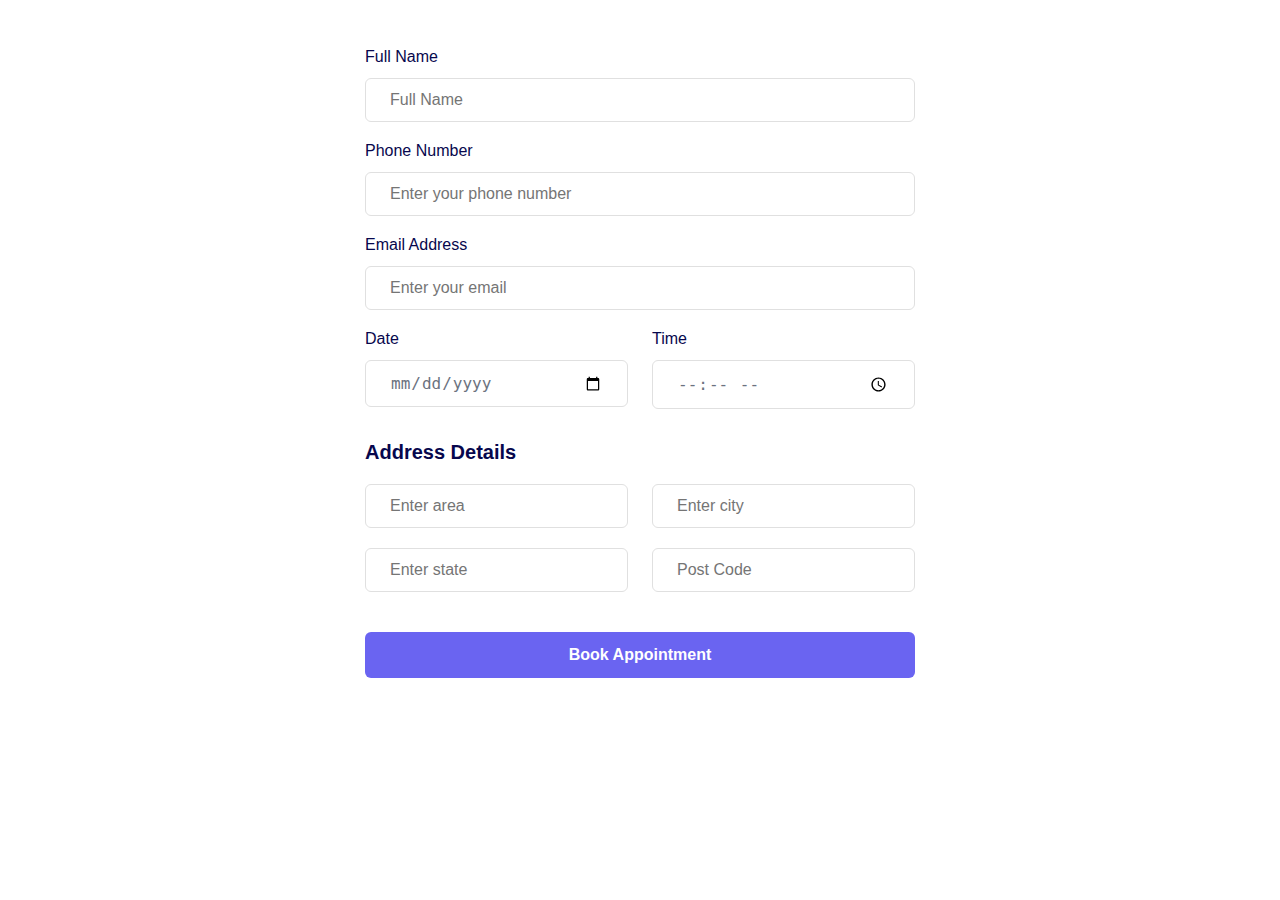
<file: vet.html>
<!DOCTYPE html>
<html lang="en">
<head>
    <meta charset="UTF-8">
    <meta name="viewport" content="width=device-width, initial-scale=1.0">
    <link rel="stylesheet" href="vet.css">
    <title>Vet Appointment</title>
</head>
<body>
<div class="main-wrapper">
  <div class="form-wrapper">
    <form >
      <div class="margin-bottom">
        <label for="name" class="form-label"> Full Name </label>
        <input
          type="text"
          name="name"
          id="name"
          placeholder="Full Name"
          class="form-input"
        />
      </div>
      <div class="margin-bottom">
        <label for="phone" class="form-label"> Phone Number </label>
        <input
          type="text"
          name="phone"
          id="phone"
          placeholder="Enter your phone number"
          class="form-input"
        />
      </div>
      <div class="margin-bottom">
        <label for="email" class="form-label"> Email Address </label>
        <input
          type="text"
          name="email"
          id="email"
          placeholder="Enter your email"
          class="form-input"
        />
      </div>
      <div class="flex flex-wrap formbold--mx-3">
        <div class="w-full sm:w-half formbold-px-3">
          <div class="margin-bottom w-full">
            <label for="date" class="form-label"> Date </label>
            <input
              type="date"
              name="date"
              id="date"
              class="form-input"
            />
          </div>
        </div>
        <div class="w-full sm:w-half formbold-px-3">
          <div class="margin-bottom">
            <label for="time" class="form-label"> Time </label>
            <input
              type="time"
              name="time"
              id="time"
              class="form-input"
            />
          </div>
        </div>
      </div>

      <div class="margin-bottom formbold-pt-3">
        <label class="form-label form-label-2">
          Address Details
        </label>
        <div class="flex flex-wrap formbold--mx-3">
          <div class="w-full sm:w-half formbold-px-3">
            <div class="margin-bottom">
              <input
                type="text"
                name="area"
                id="area"
                placeholder="Enter area"
                class="form-input"
              />
            </div>
          </div>
          <div class="w-full sm:w-half formbold-px-3">
            <div class="margin-bottom">
              <input
                type="text"
                name="city"
                id="city"
                placeholder="Enter city"
                class="form-input"
              />
            </div>
          </div>
          <div class="w-full sm:w-half formbold-px-3">
            <div class="margin-bottom">
              <input
                type="text"
                name="state"
                id="state"
                placeholder="Enter state"
                class="form-input"
              />
            </div>
          </div>
          <div class="w-full sm:w-half formbold-px-3">
            <div class="margin-bottom">
              <input
                type="text"
                name="post-code"
                id="post-code"
                placeholder="Post Code"
                class="form-input"
              />
            </div>
          </div>
        </div>
      </div>

      <div>
        <button class="formbold-btn" onClick="validate()">Book Appointment</button>
      </div>
    </form>
  </div>
</div>
<script src="script.js"></script>
</body>
</html>
</file>
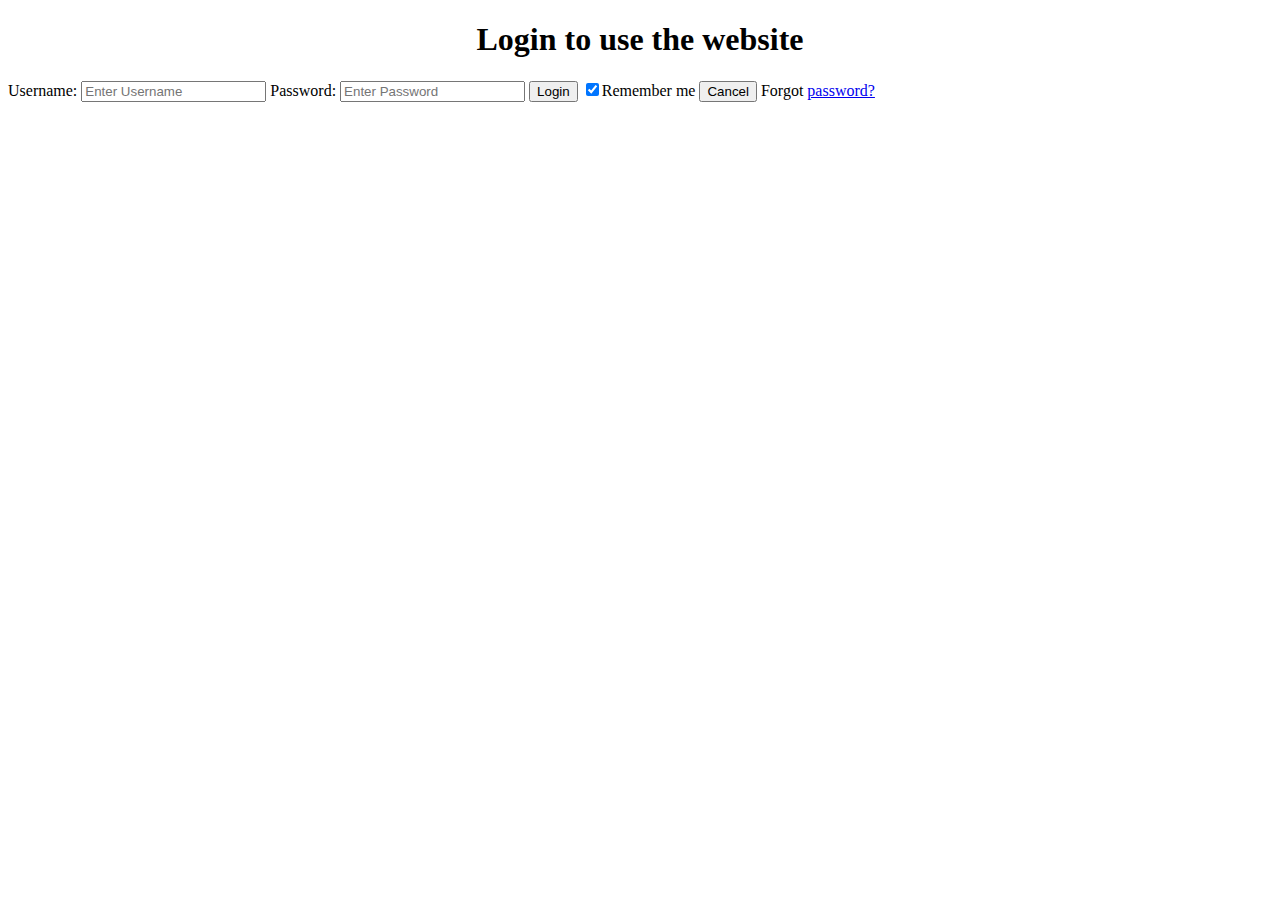
<file: WCN-Lab-1.html>
<!DOCTYPE html>
<html lang="en">
<head>
    <meta charset="UTF-8">
    <meta name="viewport" content="width=device-width, initial-scale=1.0">
    <title>Login page</title>
</head>
<body>
    <h1><center>Login to use the website</h1></center>

    <form>
        <div class="container">
            <label>Username:</label>
            <input type="text" placeholder="Enter Username" name="username" required>

            <label>Password:</label>
            <input type="text" placeholder="Enter Password" name="password" required>

            <button type="submit">Login</button>
            <input type="checkbox" checked="checked">Remember me

            <button type="button" class="cancelbtn">Cancel</button>
            Forgot <a href="#"> password? </a>
        </div>
    </form>
</body>
</html>
</file>
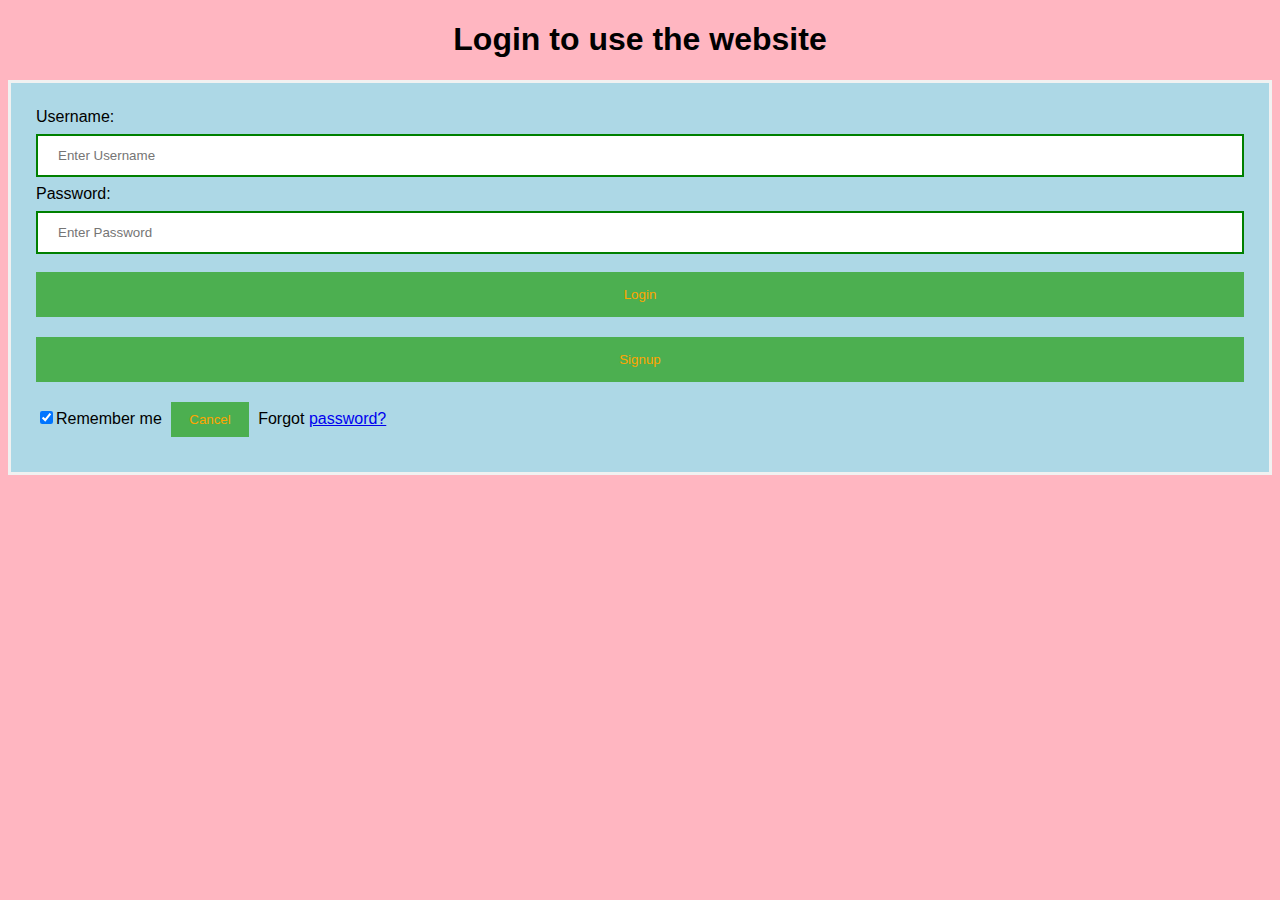
<file: WCN-Lab-2.html>
<!DOCTYPE html>
<html lang="en">
<head>
    <meta charset="UTF-8">
    <meta name="viewport" content="width=device-width, initial-scale=1.0">
    <title>Login page</title>
    <style>
        Body{
            font-family: Calibri,Helvetica,sans-serif;
            background-color: #FFB6C1;
        }
        button{
            background-color: #4CAF50;
            width: 100%;
            color: orange;
            padding: 15px;
            margin: 10px 0px;
            border: none;
            cursor: pointer;
        }
        form{
            border: 3px solid #f1f1f1;
        }
        input[type=text], input[type=password] {   
        width: 100%;   
        margin: 8px 0;  
        padding: 12px 20px;   
        display: inline-block;   
        border: 2px solid green;   
        box-sizing: border-box;   
    }  
 button:hover {   
        opacity: 0.7;   
    }   
  .cancelbtn {   
        width: auto;   
        padding: 10px 18px;  
        margin: 10px 5px;  
    }   
        
     
 .container {   
        padding: 25px;   
        background-color: lightblue;  
    }   

    </style>
</head>
<body>
    <h1><center>Login to use the website</h1></center>

    <form>
        <div class="container">
            <label>Username:</label>
            <input type="text" placeholder="Enter Username" name="username" required>

            <label>Password:</label>
            <input type="text" placeholder="Enter Password" name="password" required>

            <button type="submit">Login</button>
            <button type="submit">Signup</button>
            <input type="checkbox" checked="checked">Remember me

            <button type="button" class="cancelbtn">Cancel</button>
            Forgot <a href="#"> password? </a>
        </div>
    </form>
</body>
</html>
</file>
<file: vet.css>
* {
    margin: 0;
    padding: 0;
    box-sizing: border-box;
  }
  body {
    font-family: "Inter", Arial, Helvetica, sans-serif;
  }
  .margin-bottom {
    margin-bottom: 20px;
  }
  .formbold-pt-3 {
    padding-top: 12px;
  }
  .main-wrapper {
    display: flex;
    align-items: center;
    justify-content: center;
    padding: 48px;
  }

  .form-wrapper {
    margin: 0 auto;
    max-width: 550px;
    width: 100%;
    background: white;
  }
  .form-label {
    display: block;
    font-weight: 500;
    font-size: 16px;
    color: #07074d;
    margin-bottom: 12px;
  }
  .form-label-2 {
    font-weight: 600;
    font-size: 20px;
    margin-bottom: 20px;
  }

  .form-input {
    width: 100%;
    padding: 12px 24px;
    border-radius: 6px;
    border: 1px solid #e0e0e0;
    background: white;
    font-weight: 500;
    font-size: 16px;
    color: #6b7280;
    outline: none;
    resize: none;
  }
  .form-input:focus {
    border-color: #6a64f1;
    box-shadow: 0px 3px 8px rgba(0, 0, 0, 0.05);
  }

  .formbold-btn {
    text-align: center;
    font-size: 16px;
    border-radius: 6px;
    padding: 14px 32px;
    border: none;
    font-weight: 600;
    background-color: #6a64f1;
    color: white;
    width: 100%;
    cursor: pointer;
  }
  .formbold-btn:hover {
    box-shadow: 0px 3px 8px rgba(0, 0, 0, 0.05);
  }

  .formbold--mx-3 {
    margin-left: -12px;
    margin-right: -12px;
  }
  .formbold-px-3 {
    padding-left: 12px;
    padding-right: 12px;
  }
  .flex {
    display: flex;
  }
  .flex-wrap {
    flex-wrap: wrap;
  }
  .w-full {
    width: 100%;
  }
  @media (min-width: 540px) {
    .sm\:w-half {
      width: 50%;
    }
  }
</file>
